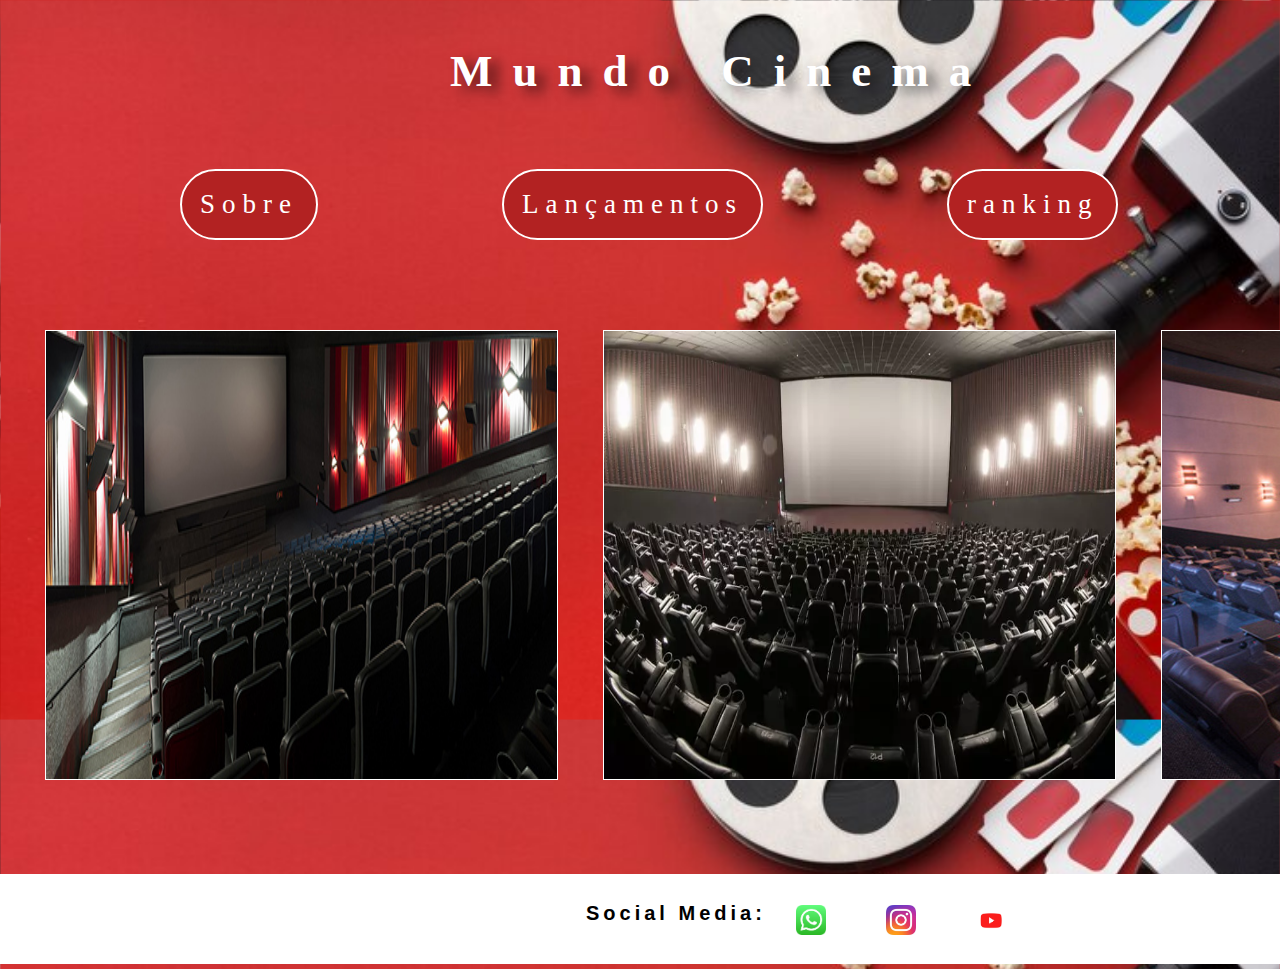
<file: Treino/index.html>
<!DOCTYPE html>
<html lang="en">
<head>
    <meta charset="UTF-8">
    <meta name="viewport" content="width=device-width, initial-scale=1.0">
    <link href="./css/estilo.css" rel="stylesheet">
    <!--
    <script src="https://ajax.googleapis.com/ajax/libs/angularjs/1.6.9/angular.min.js"></script>
    <script src="https://ajax.googleapis.com/ajax/libs/angularjs/1.6.9/angular-route.js"></script>
    --> 
    <title>Blog</title>
</head>
<body ng-app="blog">    
    <div class="pagina">
    <div class="inicial">
    <h1>Mundo Cinema</h1>
    <a href="./templates/sobre.html" target="_brank" >Sobre</a>
    <a href="./templates/lançamento.html" target="_brank">Lançamentos</a>
    <a href="./templates/ranking.html" target="_brank">ranking</a>
    <a href="./templates/critica.html" target="_brank">críticas</a>

</div>
    </div>

    <div class="conteudo1">
        <ul>
            <li><img src="./img/novocine.jpg" alt=""></li>
            <li><img src="./img/novocine2.webp" alt=""></li>
            <li><img src="./img/cinema4.png" alt=""></li>
        </ul>
     </div>
      <footer>
          <div class="rodape">
          <ul>
            <h1>Social Media:</h1>
            <li><a href="#"><img src="./img/1499955335whatsapp-icon-logo-png.png" alt=""></a></li>
            <li><a href="#"><img src="./img/instagram.jfif" alt=""></a></li>
            <li><a href="#"><img src="./img/youtube.png" alt=""></a></li>
            </ul>
        </div>
      </footer>

</body>
</html>
</file>
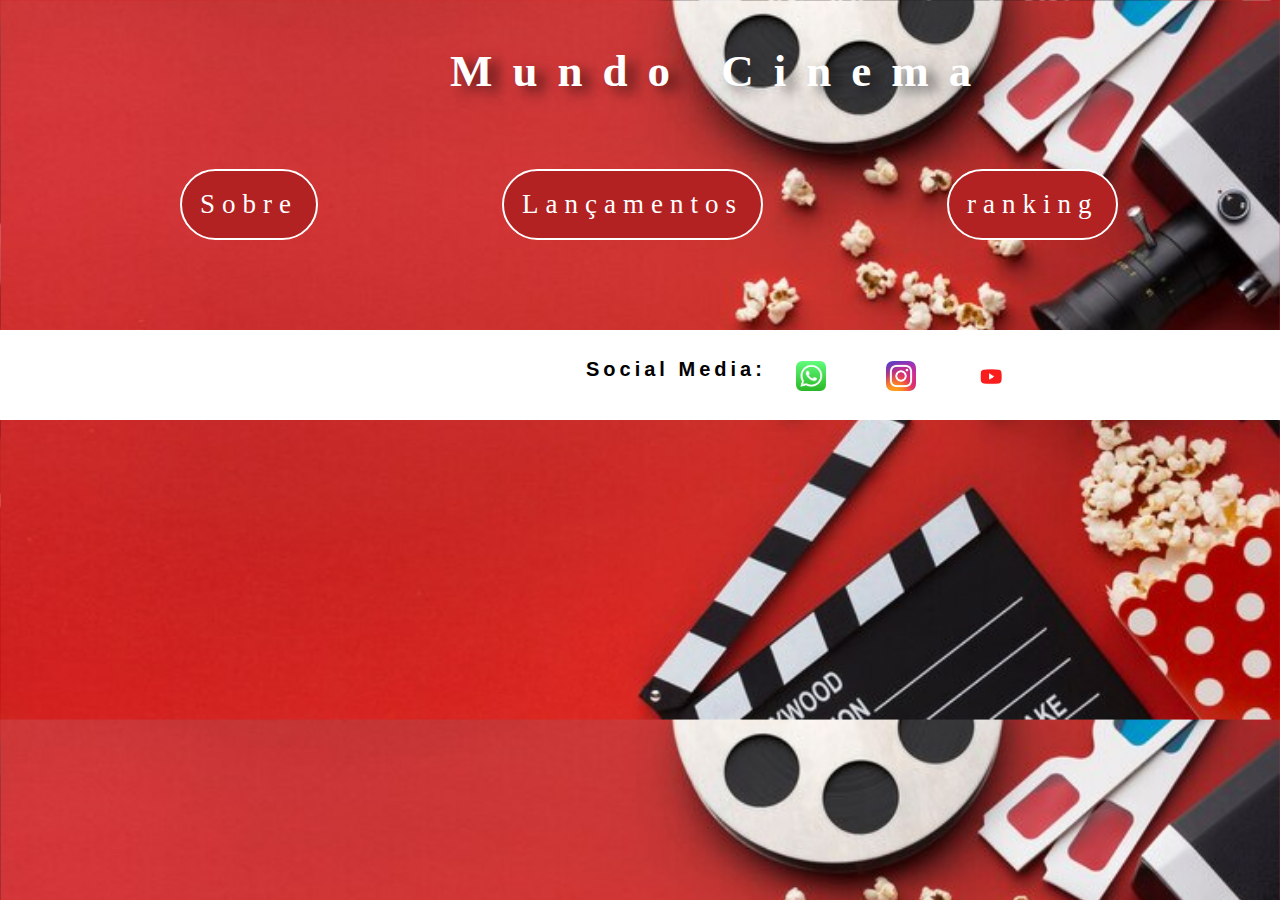
<file: Treino/templates/critica.html>
<!DOCTYPE html>
<html lang="en">
<head>
    <meta charset="UTF-8">
    <meta name="viewport" content="width=device-width, initial-scale=1.0">
    <link href="/Treino/css/estilo.css" rel="stylesheet">
    <!--
    <script src="https://ajax.googleapis.com/ajax/libs/angularjs/1.6.9/angular.min.js"></script>
    <script src="https://ajax.googleapis.com/ajax/libs/angularjs/1.6.9/angular-route.js"></script>
    --> 
    <title>Blog</title>
</head>
<body ng-app="blog">
    <div class="pagina">
    <div class="inicial">
    <h1>Mundo Cinema</h1>
    <a href="sobre.html">Sobre</a>
    <a href="lançamento.html">Lançamentos</a>
    <a href="ranking.html">ranking</a>
    <a href="critica.html">críticas</a>
</div>
</div>

<footer>
    <div class="rodape">
    <ul>
      <h1>Social Media:</h1>
      <li><a href="#"><img src="../img/1499955335whatsapp-icon-logo-png.png" alt=""></a></li>
      <li><a href="#"><img src="../img/instagram.jfif" alt=""></a></li>
      <li><a href="#"><img src="../img/youtube.png" alt=""></a></li>
      </ul>
  </div>
</footer>




</body>
</html>
</file>
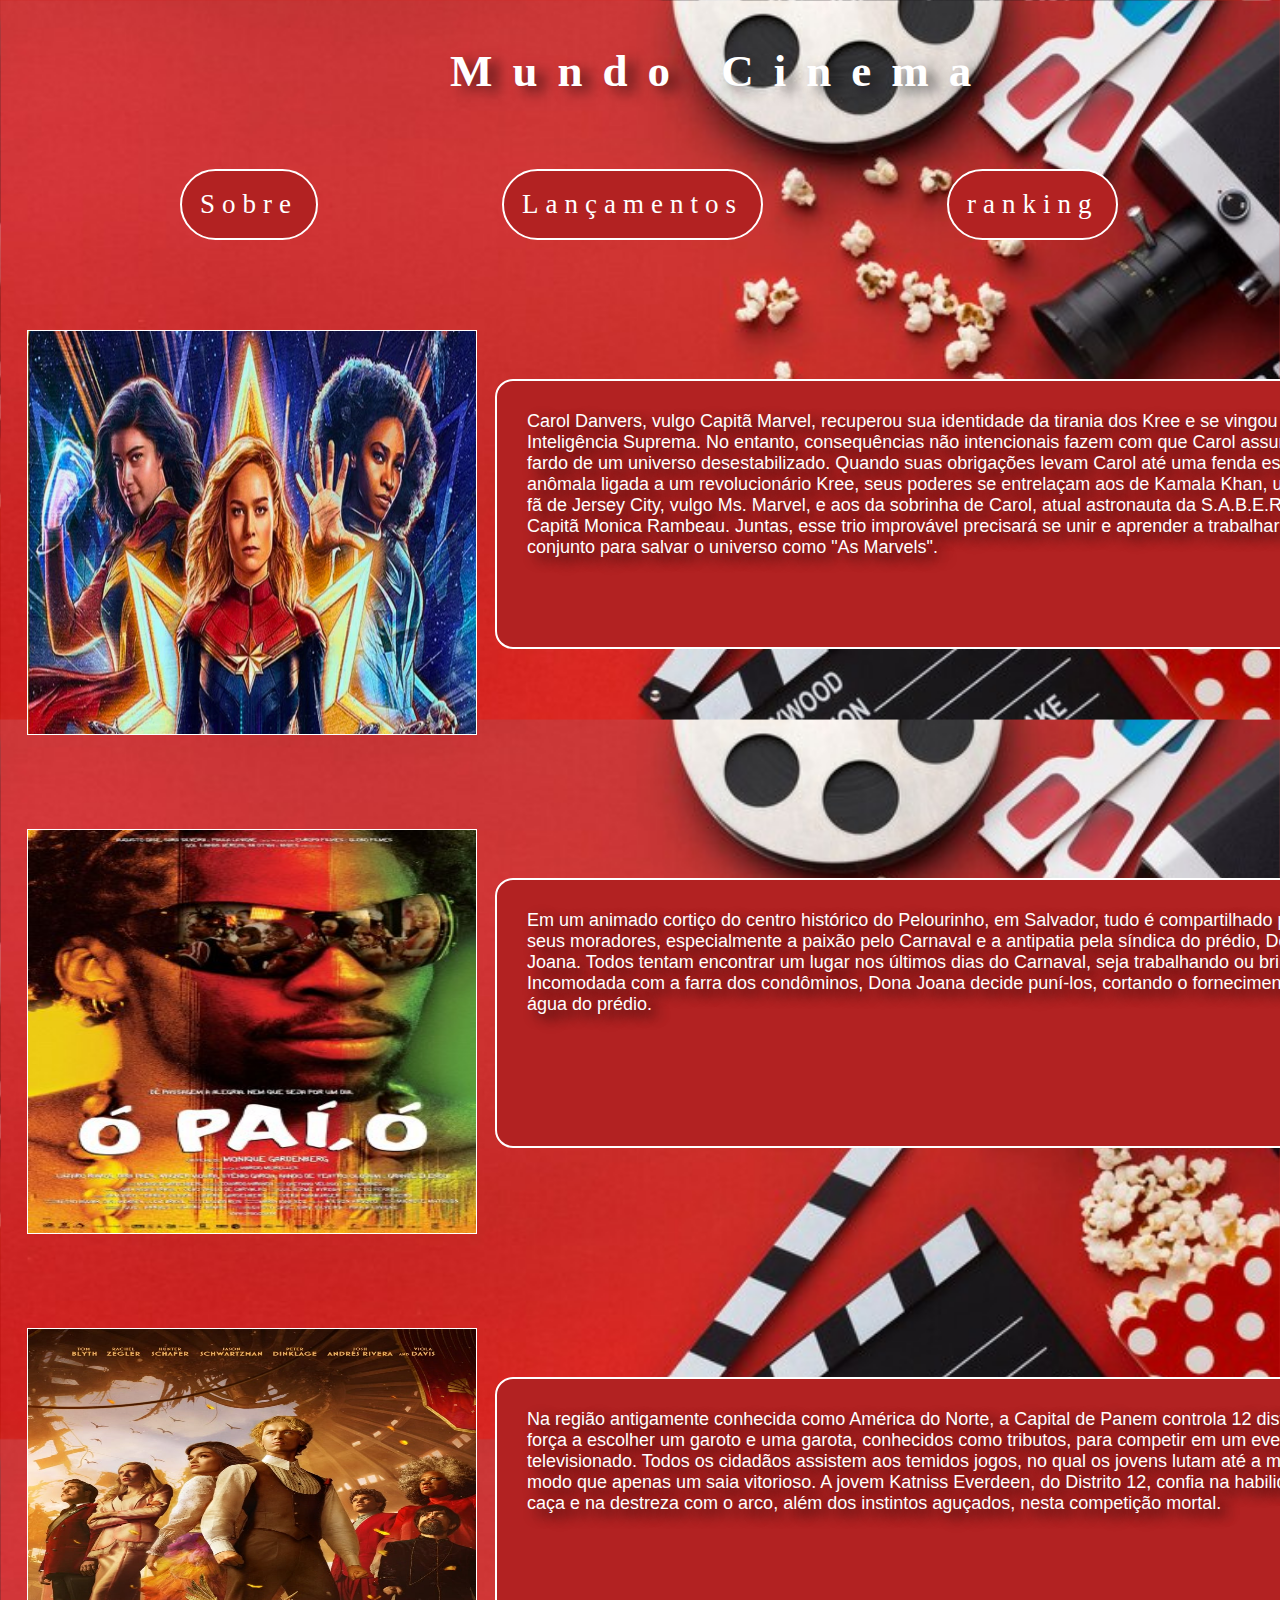
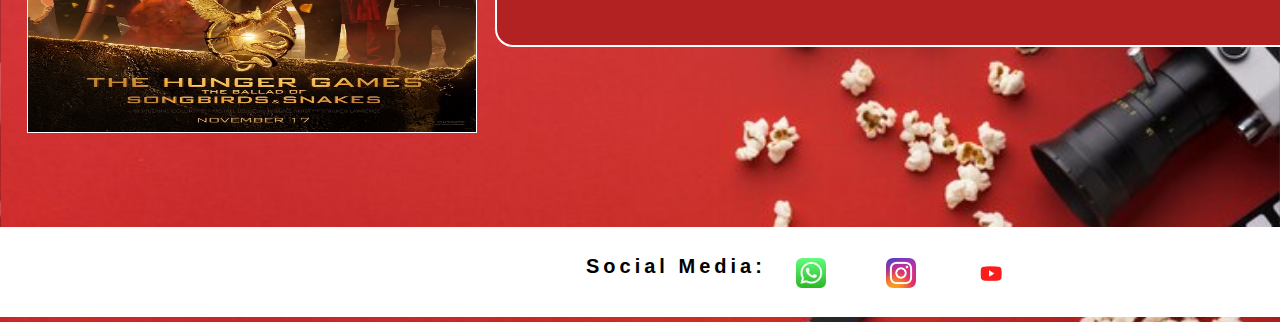
<file: Treino/templates/lançamento.html>
<!DOCTYPE html>
<html lang="en">
<head>
    <meta charset="UTF-8">
    <meta name="viewport" content="width=device-width, initial-scale=1.0">
    <link href="/Treino/css/estilo.css" rel="stylesheet">
    <!--
    <script src="https://ajax.googleapis.com/ajax/libs/angularjs/1.6.9/angular.min.js"></script>
    <script src="https://ajax.googleapis.com/ajax/libs/angularjs/1.6.9/angular-route.js"></script>
    --> 
    <title>Blog</title>
</head>
<body ng-app="blog">
    <div class="pagina">
    <div class="inicial">
    <h1>Mundo Cinema</h1>
    <a href="sobre.html">Sobre</a>
    <a href="lançamento.html">Lançamentos</a>
    <a href="ranking.html">ranking</a>
    <a href="critica.html">críticas</a>
</div>
</div>


   
    <div class="card">
        <ul>
            <li><img src="/Treino/img/marvels.jpg" alt="">
            <article>Carol Danvers, vulgo Capitã Marvel, recuperou sua identidade da tirania dos Kree e se vingou da Inteligência Suprema.
                 No entanto, consequências não intencionais fazem com que Carol assuma o fardo de um universo desestabilizado. Quando suas obrigações levam Carol até uma fenda espacial anômala ligada a um revolucionário Kree, seus poderes se entrelaçam aos de Kamala Khan, uma super fã de Jersey City, vulgo Ms. Marvel, e aos da sobrinha de Carol, atual astronauta da S.A.B.E.R., a Capitã Monica Rambeau. Juntas,
                 esse trio improvável precisará se unir e aprender a trabalhar em conjunto para salvar o universo como "As Marvels".</article></li>
            <li><img src="/Treino/img/Ó_Paí,_Ó.jpg" alt="">
              <article> Em um animado cortiço do centro histórico do Pelourinho, em Salvador, tudo é compartilhado pelos seus moradores, especialmente a paixão pelo Carnaval 
                e a antipatia pela síndica do prédio, Dona Joana. Todos tentam encontrar um lugar nos últimos dias do Carnaval, seja trabalhando ou brincando.
                 Incomodada com a farra dos condôminos, Dona Joana decide puní-los, cortando o fornecimento de água do prédio.</article>  </li>
            <li><img src="/Treino/img/jogos.jpg" alt="">
            <article>Na região antigamente conhecida como América do Norte, a Capital de Panem controla 12 distritos e os força a escolher um garoto e uma garota,
                 conhecidos como tributos, para competir em um evento anual televisionado. Todos os cidadãos assistem aos temidos jogos, no qual os jovens lutam até a morte, de modo que apenas um saia vitorioso. A jovem Katniss Everdeen, do Distrito 12,
                  confia na habilidade de caça e na destreza com o arco, além dos instintos aguçados, nesta competição mortal.
            </article></li>
            
        </ul>
     </div>

     <footer>
        <div class="rodape">
        <ul>
          <h1>Social Media:</h1>
          <li><a href="#"><img src="../img/1499955335whatsapp-icon-logo-png.png" alt=""></a></li>
          <li><a href="#"><img src="../img/instagram.jfif" alt=""></a></li>
          <li><a href="#"><img src="../img/youtube.png" alt=""></a></li>
          </ul>
      </div>
    </footer>

</body>
</html>
</file>
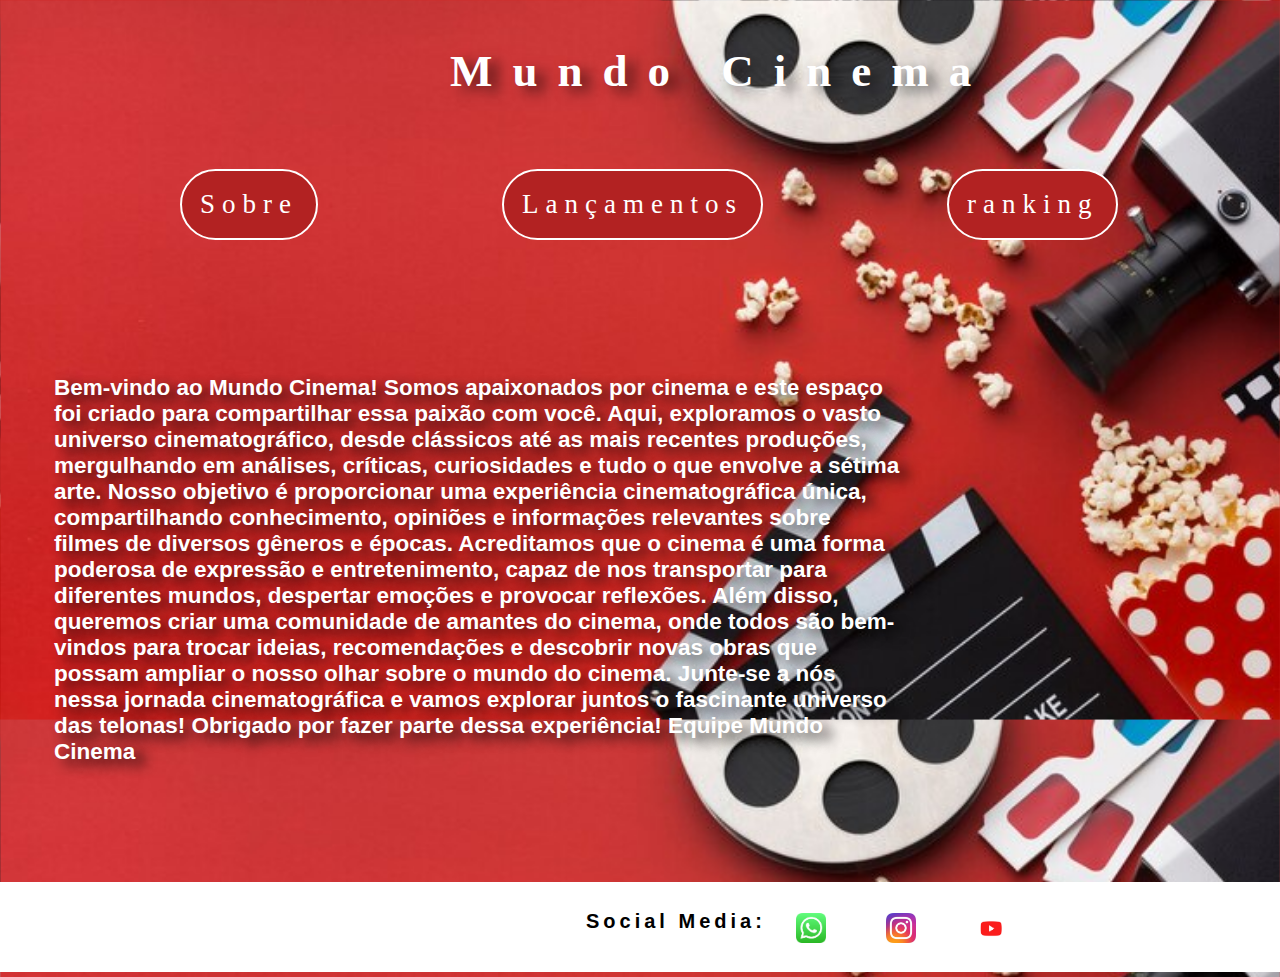
<file: Treino/templates/sobre.html>
<!DOCTYPE html>
<html lang="en">

<head>
    <meta charset="UTF-8">
    <meta name="viewport" content="width=device-width, initial-scale=1.0">
    <link href="/Treino/css/estilo.css" rel="stylesheet">
    <!--
    <script src="https://ajax.googleapis.com/ajax/libs/angularjs/1.6.9/angular.min.js"></script>
    <script src="https://ajax.googleapis.com/ajax/libs/angularjs/1.6.9/angular-route.js"></script>
    -->
    <title>Blog</title>
</head>

<body ng-app="blog">
    <div class="pagina">
        <div class="inicial">
            <h1>Mundo Cinema</h1>
            <a href="sobre.html">Sobre</a>
            <a href="lançamento.html">Lançamentos</a>
            <a href="ranking.html">ranking</a>
            <a href="critica.html">críticas</a>


        </div>
    </div>
    <div class="texto01">
        <h1>Bem-vindo ao Mundo Cinema!

            Somos apaixonados por cinema e este espaço foi criado para compartilhar essa paixão com você. Aqui,
            exploramos o vasto universo cinematográfico, desde clássicos até as mais recentes produções, mergulhando em
            análises, críticas, curiosidades e tudo o que envolve a sétima arte.

            Nosso objetivo é proporcionar uma experiência cinematográfica única, compartilhando conhecimento, opiniões e
            informações relevantes sobre filmes de diversos gêneros e épocas. Acreditamos que o cinema é uma forma
            poderosa de expressão e entretenimento, capaz de nos transportar para diferentes mundos, despertar emoções e
            provocar reflexões.

            Além disso, queremos criar uma comunidade de amantes do cinema, onde todos são bem-vindos para trocar
            ideias, recomendações e descobrir novas obras que possam ampliar o nosso olhar sobre o mundo do cinema.

            Junte-se a nós nessa jornada cinematográfica e vamos explorar juntos o fascinante universo das telonas!

            Obrigado por fazer parte dessa experiência!

            Equipe Mundo Cinema</h1>
    </div>

    <footer>
        <div class="rodape">
        <ul>
          <h1>Social Media:</h1>
          <li><a href="#"><img src="../img/1499955335whatsapp-icon-logo-png.png" alt=""></a></li>
          <li><a href="#"><img src="../img/instagram.jfif" alt=""></a></li>
          <li><a href="#"><img src="../img/youtube.png" alt=""></a></li>
          </ul>
      </div>
    </footer>

</body>

</html>
</file>
<file: Treino/css/estilo.css>
*{
    box-sizing: border-box;
    padding: 0;
    margin: 0;
    list-style: none;
}

body{
   /* background-color:#8B0000;*/
   background-image: url("../img/vermelho.jpg");
   background-size: cover;
   position:absolute;

   
}

    
   /* background: url(./img/pipoca.jpeg) ;
    background-size: 100vh;
    height: 70vh;
    width: 300%;
    background-repeat:no-repeat;
    filter: brightness(130%);*/
    

.inicial h1{
    margin-left: 50vh;
    margin-top: 5vh;
    font-size: 5vh;
    letter-spacing: 20px;
    text-shadow: 9px 6px 13px rgba(0,0,0,0.6);
    color: white;


}
.inicial a{
    margin-top: 8vh;
    padding: 2vh;
    text-decoration: none;
    margin-left: 20vh;
    font-size: 3vh;
    letter-spacing: 7px;
    display: inline-block;
    color: #fff;
    background-color: #B22222;
    border:solid .3vh #fff ;
    border-radius: 8vh;
}
.inicial a:hover{
    transform: scale(1.2);

}
.conteudo1 ul{
    display: flex;

}

.conteudo1 ul li img{
    margin-top: 10vh;
    border:solid .10vh #fff;
    width: 57vh;
    height: 50vh;
    margin-left: 5vh;
    
}
.texto01 h1{
    font-family: -apple-system, BlinkMacSystemFont, 'Segoe UI', Roboto, Oxygen, Ubuntu, Cantarell, 'Open Sans', 'Helvetica Neue', sans-serif;
    font-size: 2.5vh;
    margin-left: 3vh;
    padding: 3vh;
    width: 100vh;
    margin-top: 12vh;
    color: white;
    text-shadow: 9px 6px 13px rgba(0,0,0,0.91);
}
.card ul{
    display: flex;
    flex-direction: column;
}
.card ul li img{
    margin-top: 10vh;
    border:solid .10vh #fff;
    width: 50vh;
    height: 45vh;
    margin-left: 3vh;
}
.card article{
  
   position:absolute;
    margin-left: 55vh;
    margin-top: -40vh;
    width: 100vh;
    height: 30vh;
    background-color: #B22222;
    padding: 30px 30px;
    color: white;
    font-size: 2vh;
    border-radius: 2vh;
    text-shadow: 9px 6px 13px rgba(0,0,0,0.91);
    border:solid .3vh #fff ;
    font-family: -apple-system, BlinkMacSystemFont, 'Segoe UI', Roboto, Oxygen, Ubuntu, Cantarell, 'Open Sans', 'Helvetica Neue', sans-serif;
}
.ranking{

}

.rodape{
display: flex;
margin-top: 10vh;
border:solid .10vh #fff;
width: 5vh;
height: 5vh;
margin-left: 85vh;

}

.rodape ul{
    display: flex;
    flex-direction: row;
    
}

.rodape ul li img{
    width: 10vh;
    padding: 30px 30px;
}

footer{ 
    height: 10vh;
    width: 192.8vh;
    background-color: white;
}

.rodape h1{
    position: absolute;
    font-family: -apple-system, BlinkMacSystemFont, 'Segoe UI', Roboto, Oxygen, Ubuntu, Cantarell, 'Open Sans', 'Helvetica Neue', sans-serif;
    width: 30vh;
    font-size: 20px;
    margin-top: 3vh;
    margin-left: -20vh;
    letter-spacing: 4px;
}
</file>
